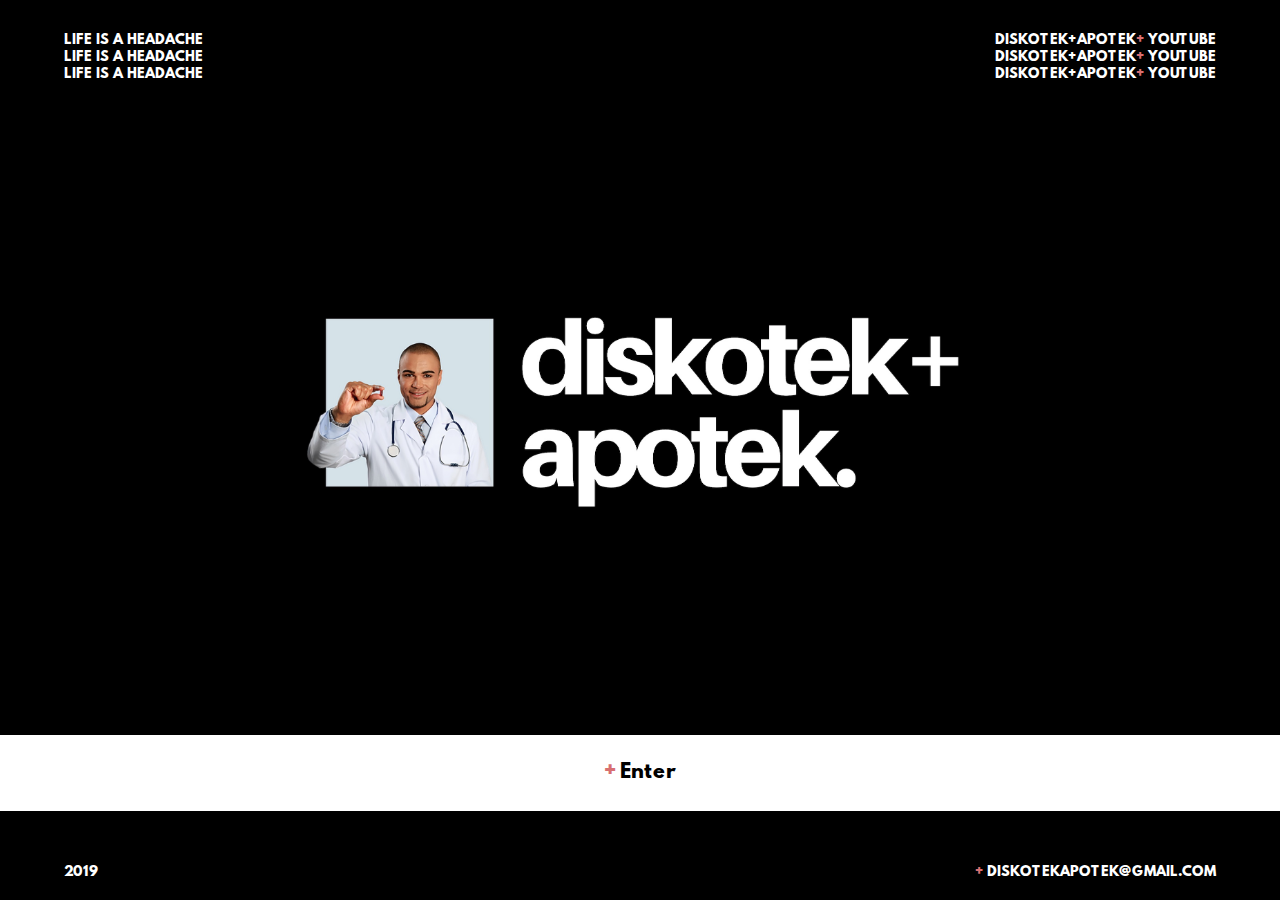
<file: index.html>
<!DOCTYPE html>
<html lang="en">
<head>
<meta charset="utf-8">
<title>Home - Diskotek+Apotek</title>
<meta name="viewport" content="width=device-width, initial-scale=1.0">
 <link rel="stylesheet" media='screen and (max-width: 650px)' href="mobile-style.css"/>
 <link rel="stylesheet" media='screen and (min-width: 650px)' href="style.css"/> 
<body>
<div id="skip"><a href="#maincontent">Skip to main content</a></div>
<header>
<div class="topper">
<p class="detailsleft">LIFE IS A HEADACHE<br>LIFE IS A HEADACHE<br>LIFE IS A HEADACHE</p>
<p class="detailsright">DISKOTEK+APOTEK<a href="http://bit.ly/2FKGK7m" target="blank">YOUTUBE</a><br>DISKOTEK+APOTEK<a href="http://bit.ly/2FKGK7m" target="blank">YOUTUBE</a><br>DISKOTEK+APOTEK<a href="http://bit.ly/2FKGK7m" target="blank">YOUTUBE</a><br></p><!--<br>DISKOTEK+APOTEK - <a href="https://soundcloud.com/diskotek-apotek" target="blank">SOUNDCLOUD</a><br>DISKOTEK+APOTEK - <a href="https://www.facebook.com/diskotekapotek/" target="blank">FACEBOOK</a><br>
</p>  -->
</div>

<img src="hugelogoblack2.jpg" alt="diskotek + apotek logotyp">
</header>

<nav>
<div class="menubar">
<ul>
<li></li>
<li><a href="releases2.0.html">Enter</a></li>
<li></li>
</ul>
</div>
</nav>

<footer>
<div id="bottom-left">
<p>2019</p>
</div>
<div id="bottom-center">
<p></p>
</div>
<div id="bottom-right">
<p><a href="mailto:diskotekapotek@gmail.com">DISKOTEKAPOTEK@GMAIL.COM</a></p>
</div>
</footer>

</body>
</html>
</file>
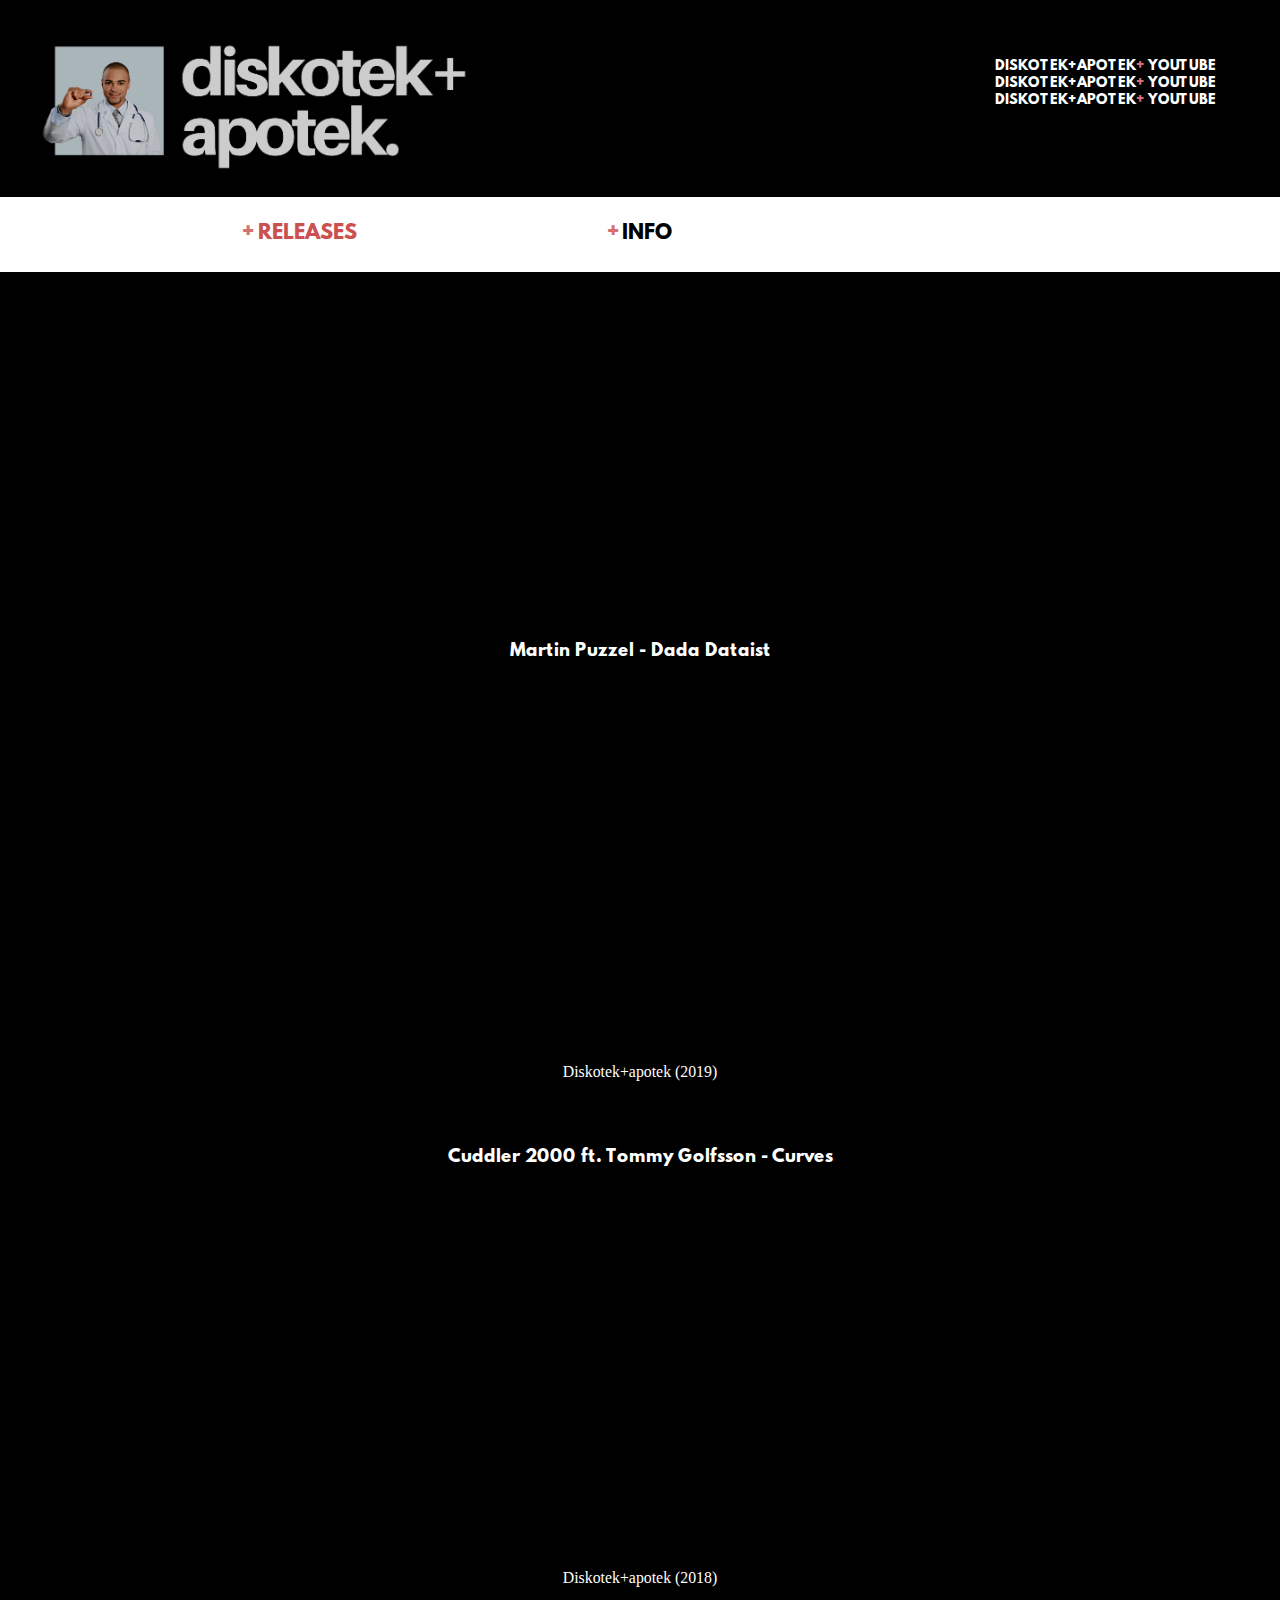
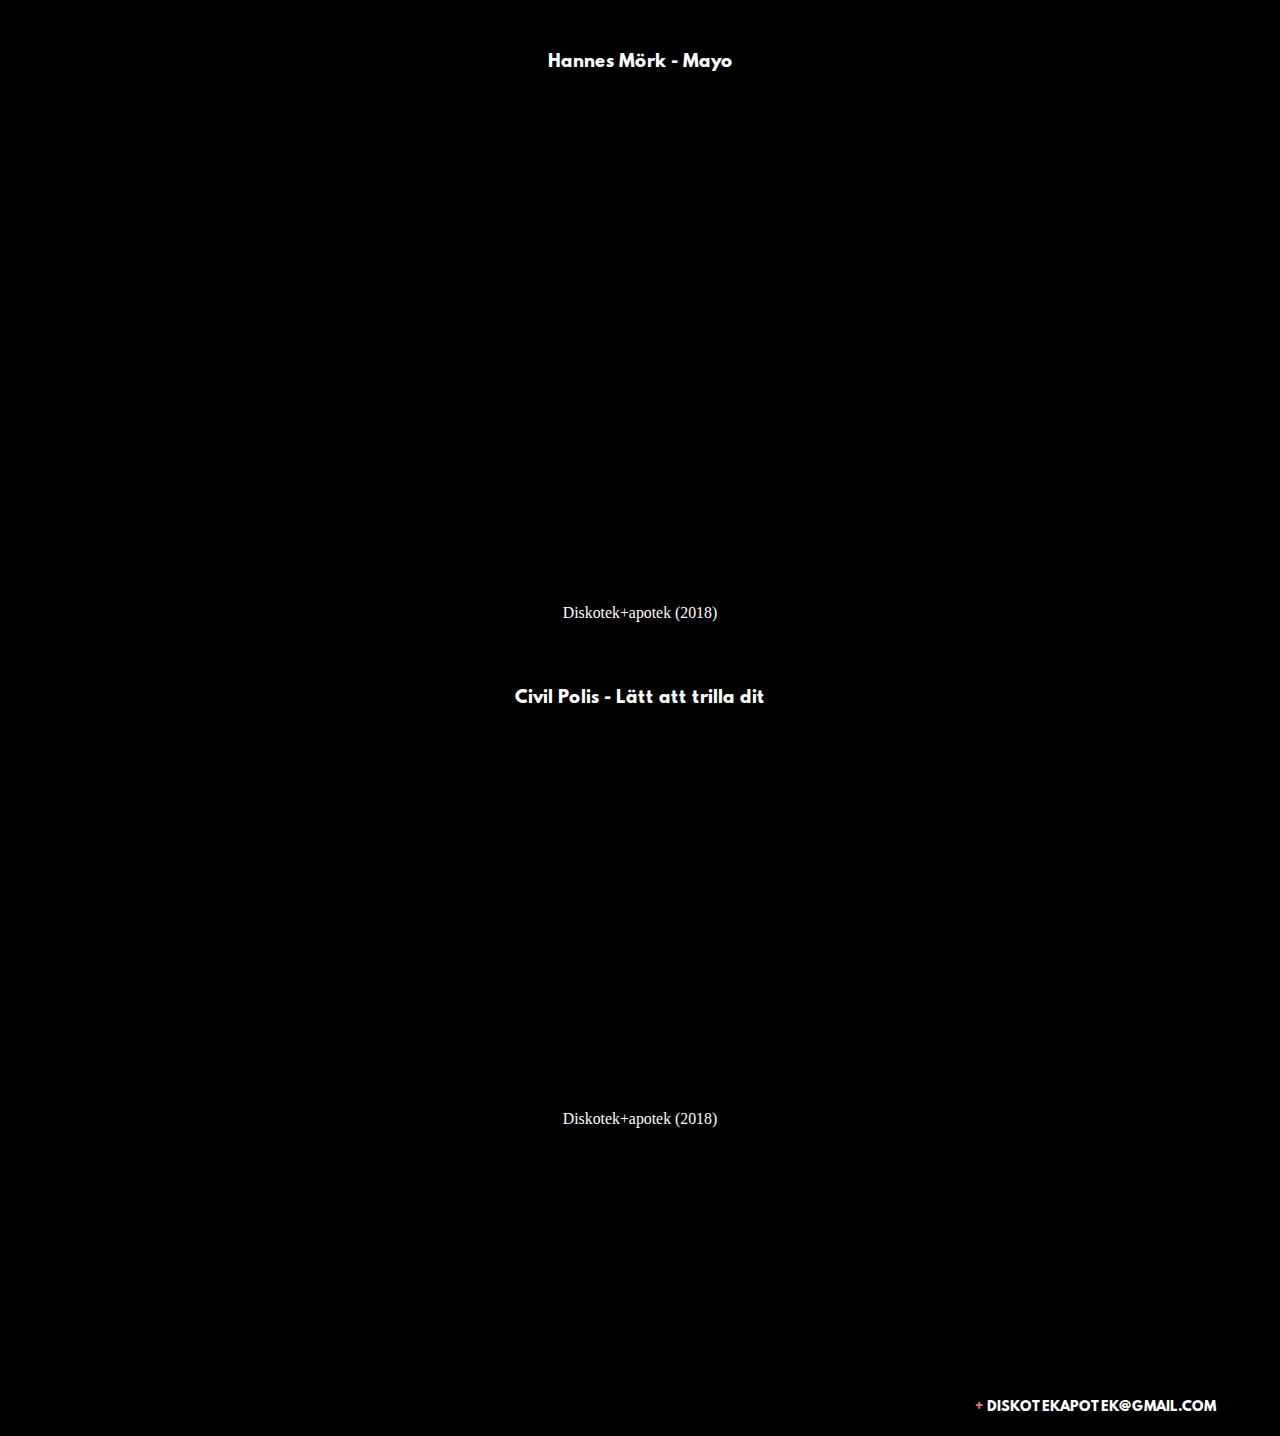
<file: martinpuzzel.html>
<!DOCTYPE html>
<html lang="en">
<head>
<meta charset="utf-8">
<title>Diskotek+Apotek - Releases</title>
<meta name="viewport" content="width=device-width, initial-scale=1.0">
 <link rel="stylesheet" media='screen and (max-width: 650px)' href="i-mobile-style.css"/>
 <link rel="stylesheet" media='screen and (min-width: 650px)' href="r2.0-style.css"/> 
<body>
<div id="skip"><a href="#maincontent">Skip to main content</a></div>
<header>
<div id="topper">
<p class="detailsright">DISKOTEK+APOTEK<a href="http://bit.ly/2FKGK7m" target="blank">YOUTUBE</a><br>DISKOTEK+APOTEK<a href="http://bit.ly/2FKGK7m" target="blank">YOUTUBE</a><br>DISKOTEK+APOTEK<a href="http://bit.ly/2FKGK7m" target="blank">YOUTUBE</a><br></p><!--<br>DISKOTEK+APOTEK - <a href="https://soundcloud.com/diskotek-apotek" target="blank">SOUNDCLOUD</a><br>DISKOTEK+APOTEK - <a href="https://www.facebook.com/diskotekapotek/" target="blank">FACEBOOK</a><br>
</p>  -->
</div>

    <div class="imagelink">
<a href="index.html"><img src="trueblacklogo.png" alt="diskotek + apotek logotyp" width="600"></a>
</div>

</header>

<nav>
<div class="menubar">
<ul>
<li><a href="releases2.0.html">RELEASES</a></li>
<li><a href="info.html">INFO</a></li>
</ul>
</div>
</nav>

<div id="maincontent">
<article>
<iframe width="560" height="315" src="https://www.youtube.com/embed/HThedZ74Zvk" frameborder="0" allow="accelerometer; autoplay; encrypted-media; gyroscope; picture-in-picture" allowfullscreen></iframe>
   <section>
     <h2>Martin Puzzel - Dada Dataist</h2>
   <div class="videoWrapper">
  <iframe width="560" height="315" src="https://www.youtube.com/embed/g_STp2Lfic8?&autoplay=1" frameborder="0" allow="accelerometer; autoplay; encrypted-media; gyroscope; picture-in-picture" allowfullscreen></iframe>
  </div>
<p>Diskotek+apotek (2019)</p>
 </section>
<!--
 <section>
 <h2>Martin Puzzel - Time's Up</h2>
<p>An audiovisual project from electronic musician Martin Puzzel and Hannes Mörk, providing the answer to every conceivable question on the nature of time in only 2.37. Only fools rush in.</p>
<a href="timesup.html">Read More</a>
  </section>
  -->
  <section>
 <h2>Cuddler 2000 ft. Tommy Golfsson - Curves</h2>
 <div class="videoWrapper">
<iframe width="560" height="315" src="https://www.youtube.com/embed/M2Ib3MjU3r0" frameborder="0" allow="accelerometer; autoplay; encrypted-media; gyroscope; picture-in-picture" allowfullscreen></iframe>
</div>
<p>Diskotek+apotek (2018)</p>
  </section>
  <section>
  <h2>Hannes Mörk - Mayo</h2>
<p></p>
<iframe src="https://e.issuu.com/anonymous-embed.html?u=hannesmork&d=mayo" style="border:none;width:100%;height:500px;" allowfullscreen></iframe>
<p>Diskotek+apotek (2018)</p>
 </section>
    <section>
     <h2>Civil Polis - Lätt att trilla dit</h2>
   <div class="videoWrapper">
  <iframe width="560" height="315" src="https://www.youtube.com/embed/1A8A1vcNvZw" frameborder="0" allow="accelerometer; autoplay; encrypted-media; gyroscope; picture-in-picture" allowfullscreen></iframe>
  </div>
    <p>Diskotek+apotek (2018)</p>
 </section>
 <div class="links">
<a href="http://bit.ly/2FKGK7m" target="blank">YOUTUBE</a><br>
<a href="https://soundcloud.com/diskotek-apotek" target="blank">SOUNDCLOUD</a><br>
<a href="https://www.facebook.com/diskotekapotek/" target="blank">FACEBOOK</a><br>
</div>
</article>
</div>

<footer>
<div id="bottom-left">
</div>
<div id="bottom-center">
</div>
<div id="bottom-right">
<p><a href="mailto:diskotekapotek@gmail.com">DISKOTEKAPOTEK@GMAIL.COM</a></p>
</div>
</footer>

</body>
</html>
</file>
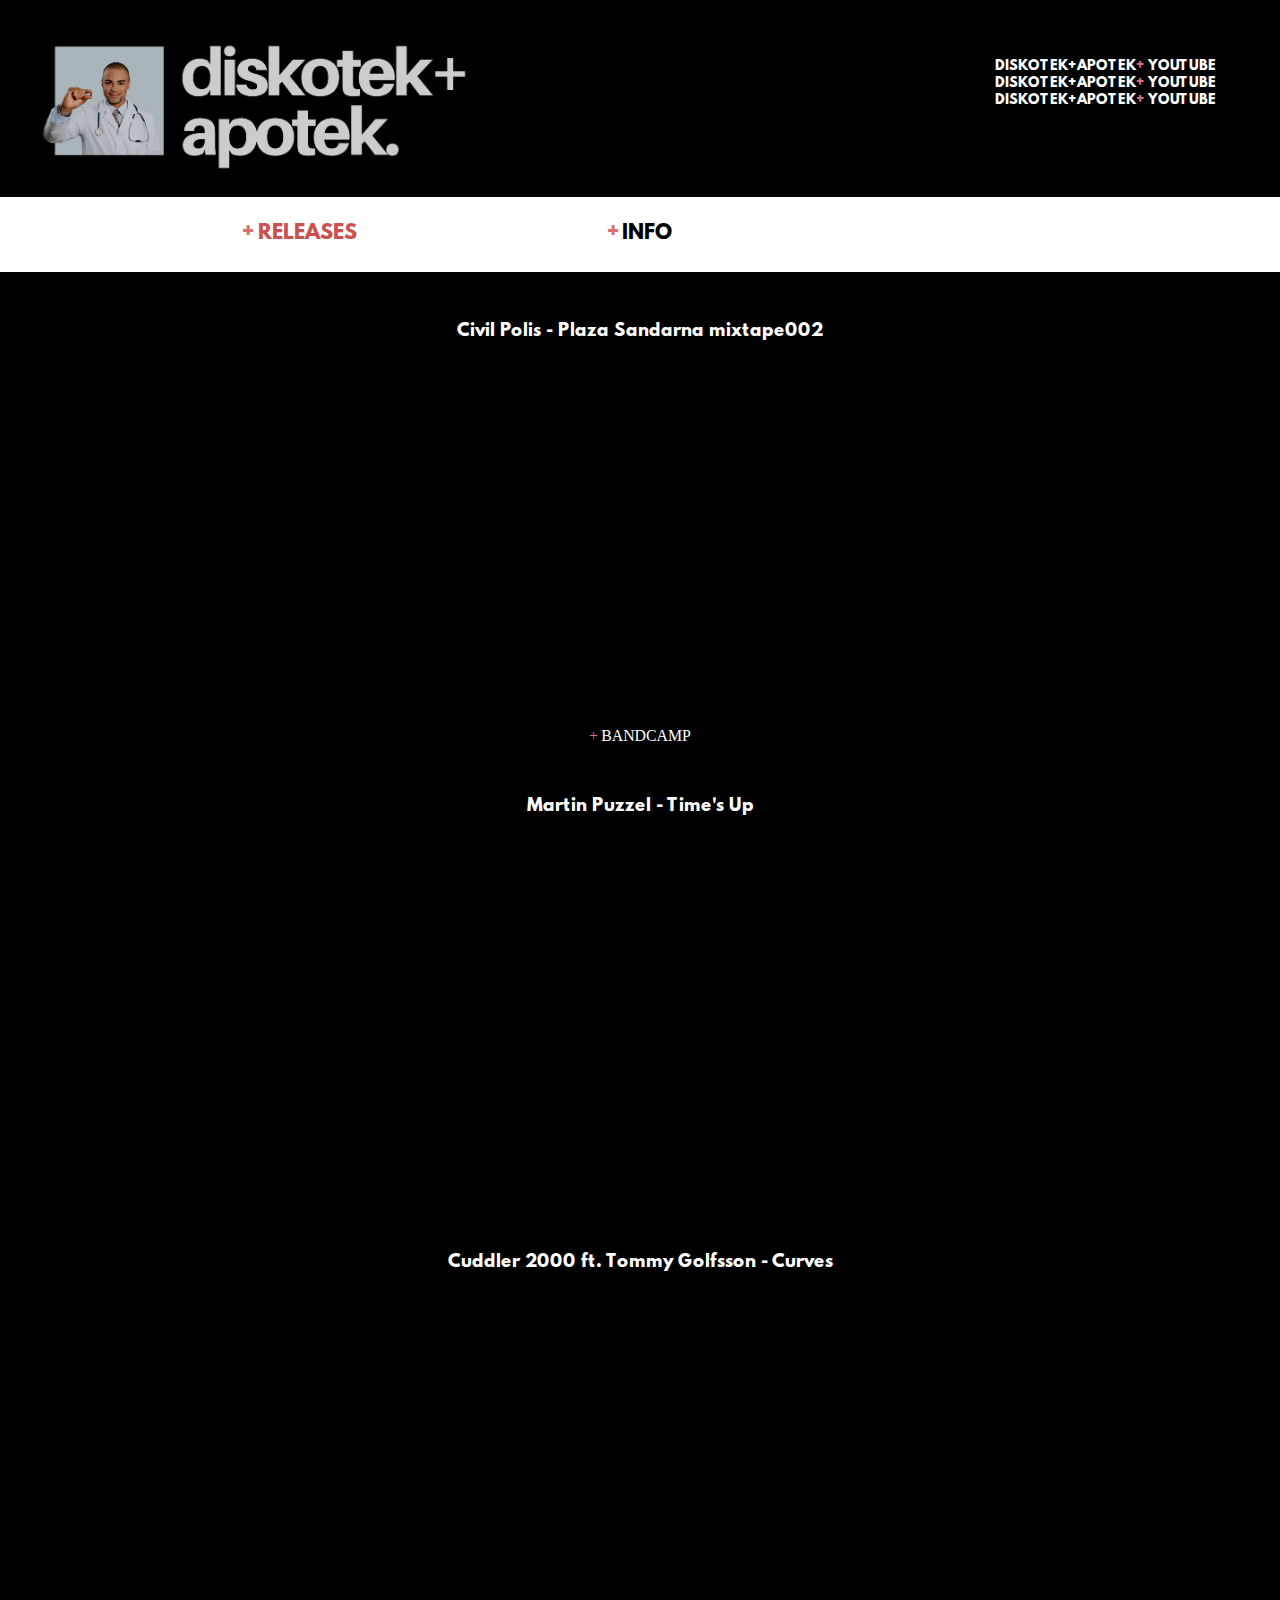
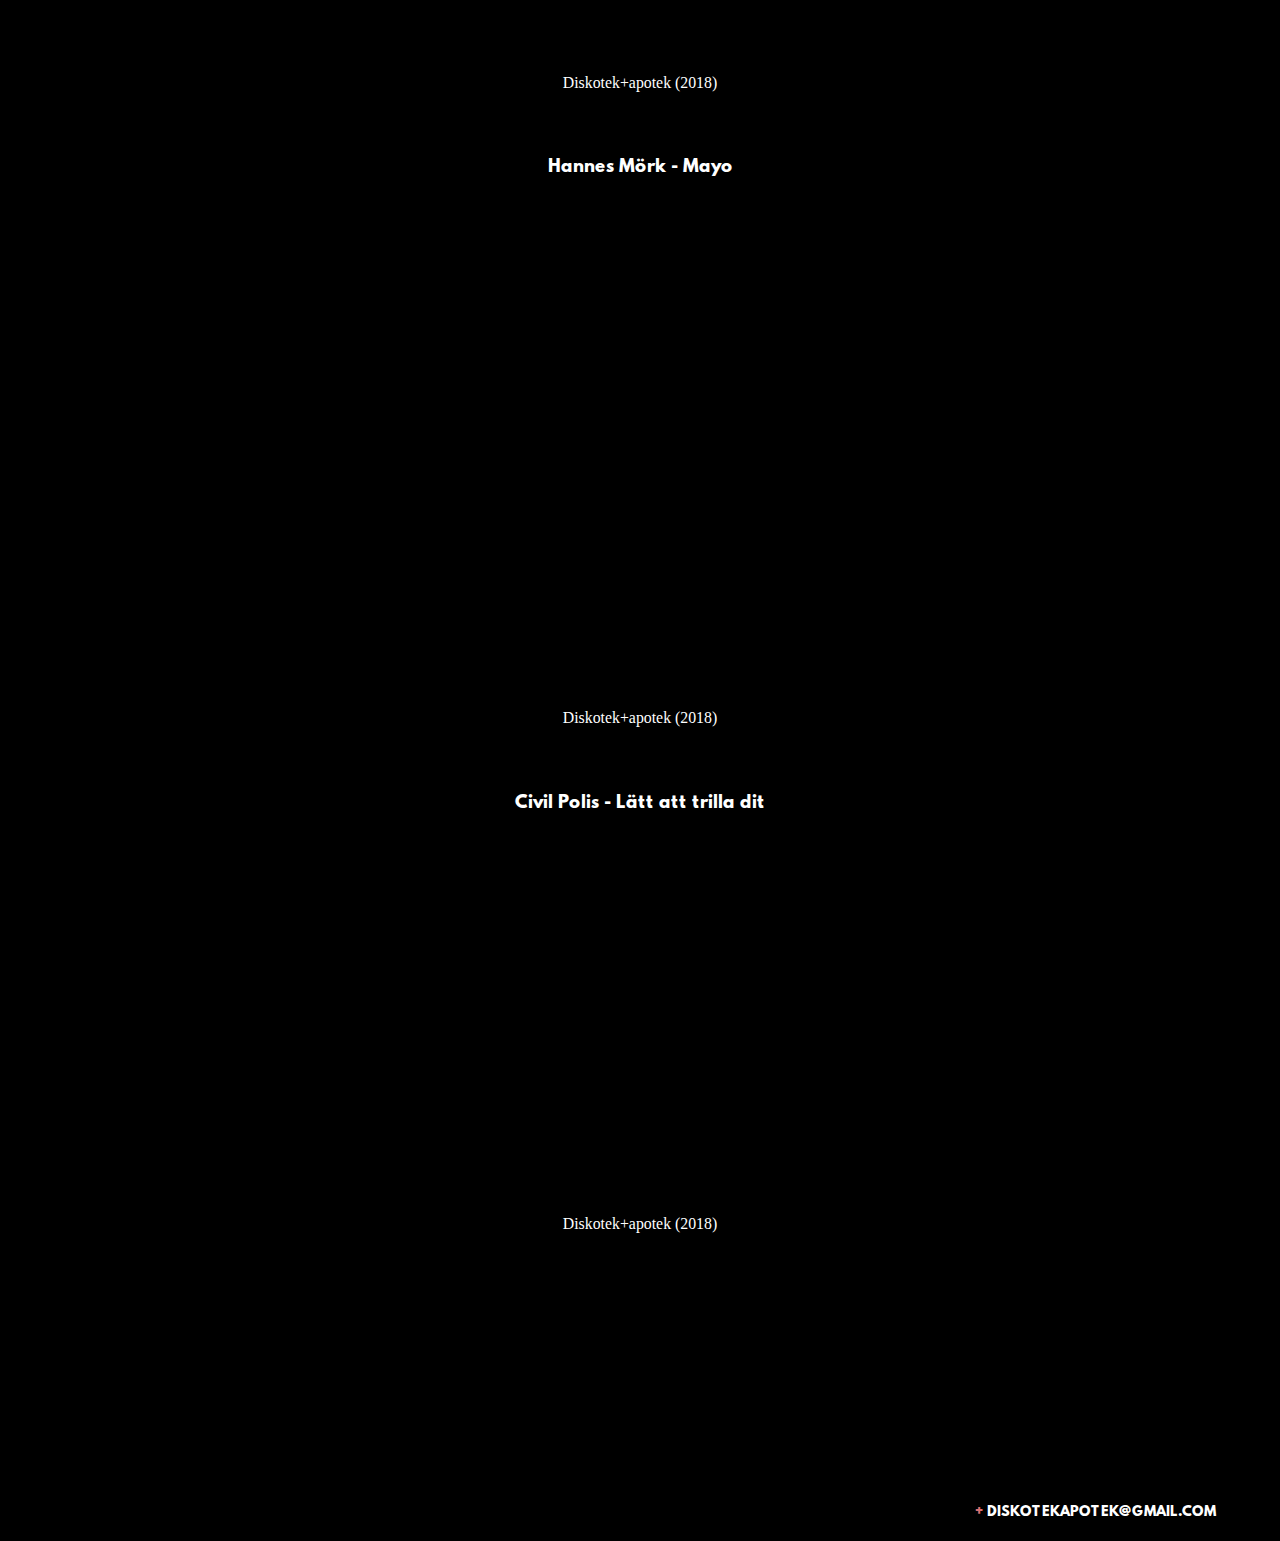
<file: releases2.0.html>
<!DOCTYPE html>
<html lang="en">
<head>
<meta charset="utf-8">
<title>Diskotek+Apotek - Releases</title>
<meta name="viewport" content="width=device-width, initial-scale=1.0">
 <link rel="stylesheet" media='screen and (max-width: 650px)' href="r-mobile-style.css"/>
 <link rel="stylesheet" media='screen and (min-width: 650px)' href="r2.0-style.css"/> 
<body>
<div id="skip"><a href="#maincontent">Skip to main content</a></div>
<header>
<div id="topper">
<p class="detailsright">DISKOTEK+APOTEK<a href="http://bit.ly/2FKGK7m" target="blank">YOUTUBE</a><br>DISKOTEK+APOTEK<a href="http://bit.ly/2FKGK7m" target="blank">YOUTUBE</a><br>DISKOTEK+APOTEK<a href="http://bit.ly/2FKGK7m" target="blank">YOUTUBE</a><br></p><!--<br>DISKOTEK+APOTEK - <a href="https://soundcloud.com/diskotek-apotek" target="blank">SOUNDCLOUD</a><br>DISKOTEK+APOTEK - <a href="https://www.facebook.com/diskotekapotek/" target="blank">FACEBOOK</a><br>
</p>  -->
</div>

    <div class="imagelink">
<a href="index.html"><img src="trueblacklogo.png" alt="diskotek + apotek logotyp" width="600"></a>
</div>

</header>

<nav>
<div class="menubar">
<ul>
<li><a href="releases2.0.html">RELEASES</a></li>
<li><a href="info.html">INFO</a></li>
</ul>
</div>
</nav>

<div id="maincontent">
<article>
<section>
 <h2>Civil Polis - Plaza Sandarna mixtape002</h2>
 <div class ="videoWrapper">
 <iframe width="560" height="315" src="https://www.youtube.com/embed/K9IkHH8LHhw?autoplay=1" frameborder="0" allow="accelerometer; autoplay; encrypted-media; gyroscope; picture-in-picture" allowfullscreen></iframe>
  </div>
  <a href="https://diskotekapotek.bandcamp.com/releases" target="blank">BANDCAMP</a>
  </section>
 <section>
 <h2>Martin Puzzel - Time's Up</h2>
 <div class ="videoWrapper">
 <iframe width="560" height="315" src="https://www.youtube.com/embed/zWUzvCB_2qE" frameborder="0" allow="accelerometer; autoplay; encrypted-media; gyroscope; picture-in-picture" allowfullscreen></iframe>
  </div>
  </section>
  <section>
 <h2>Cuddler 2000 ft. Tommy Golfsson - Curves</h2>
 <div class="videoWrapper">
<iframe width="560" height="315" src="https://www.youtube.com/embed/M2Ib3MjU3r0" frameborder="0" allow="accelerometer; autoplay; encrypted-media; gyroscope; picture-in-picture" allowfullscreen></iframe>
</div>
<p>Diskotek+apotek (2018)</p>
  </section>
  <section>
  <h2>Hannes Mörk - Mayo</h2>
<p></p>
<iframe src="https://e.issuu.com/anonymous-embed.html?u=hannesmork&d=mayo" style="border:none;width:100%;height:500px;" allowfullscreen></iframe>
<p>Diskotek+apotek (2018)</p>
 </section>
    <section>
     <h2>Civil Polis - Lätt att trilla dit</h2>
   <div class="videoWrapper">
  <iframe width="560" height="315" src="https://www.youtube.com/embed/1A8A1vcNvZw" frameborder="0" allow="accelerometer; autoplay; encrypted-media; gyroscope; picture-in-picture" allowfullscreen></iframe>
  </div>
    <p>Diskotek+apotek (2018)</p>
 </section>
 <div class="links">
<a href="http://bit.ly/2FKGK7m" target="blank">YOUTUBE</a><br>
<a href="https://soundcloud.com/diskotek-apotek" target="blank">SOUNDCLOUD</a><br>
<a href="https://www.facebook.com/diskotekapotek/" target="blank">FACEBOOK</a><br>
</div>
</article>
</div>

<footer>
<div id="bottom-left">
</div>
<div id="bottom-center">
</div>
<div id="bottom-right">
<p><a href="mailto:diskotekapotek@gmail.com">DISKOTEKAPOTEK@GMAIL.COM</a></p>
</div>
</footer>

</body>
</html>
</file>
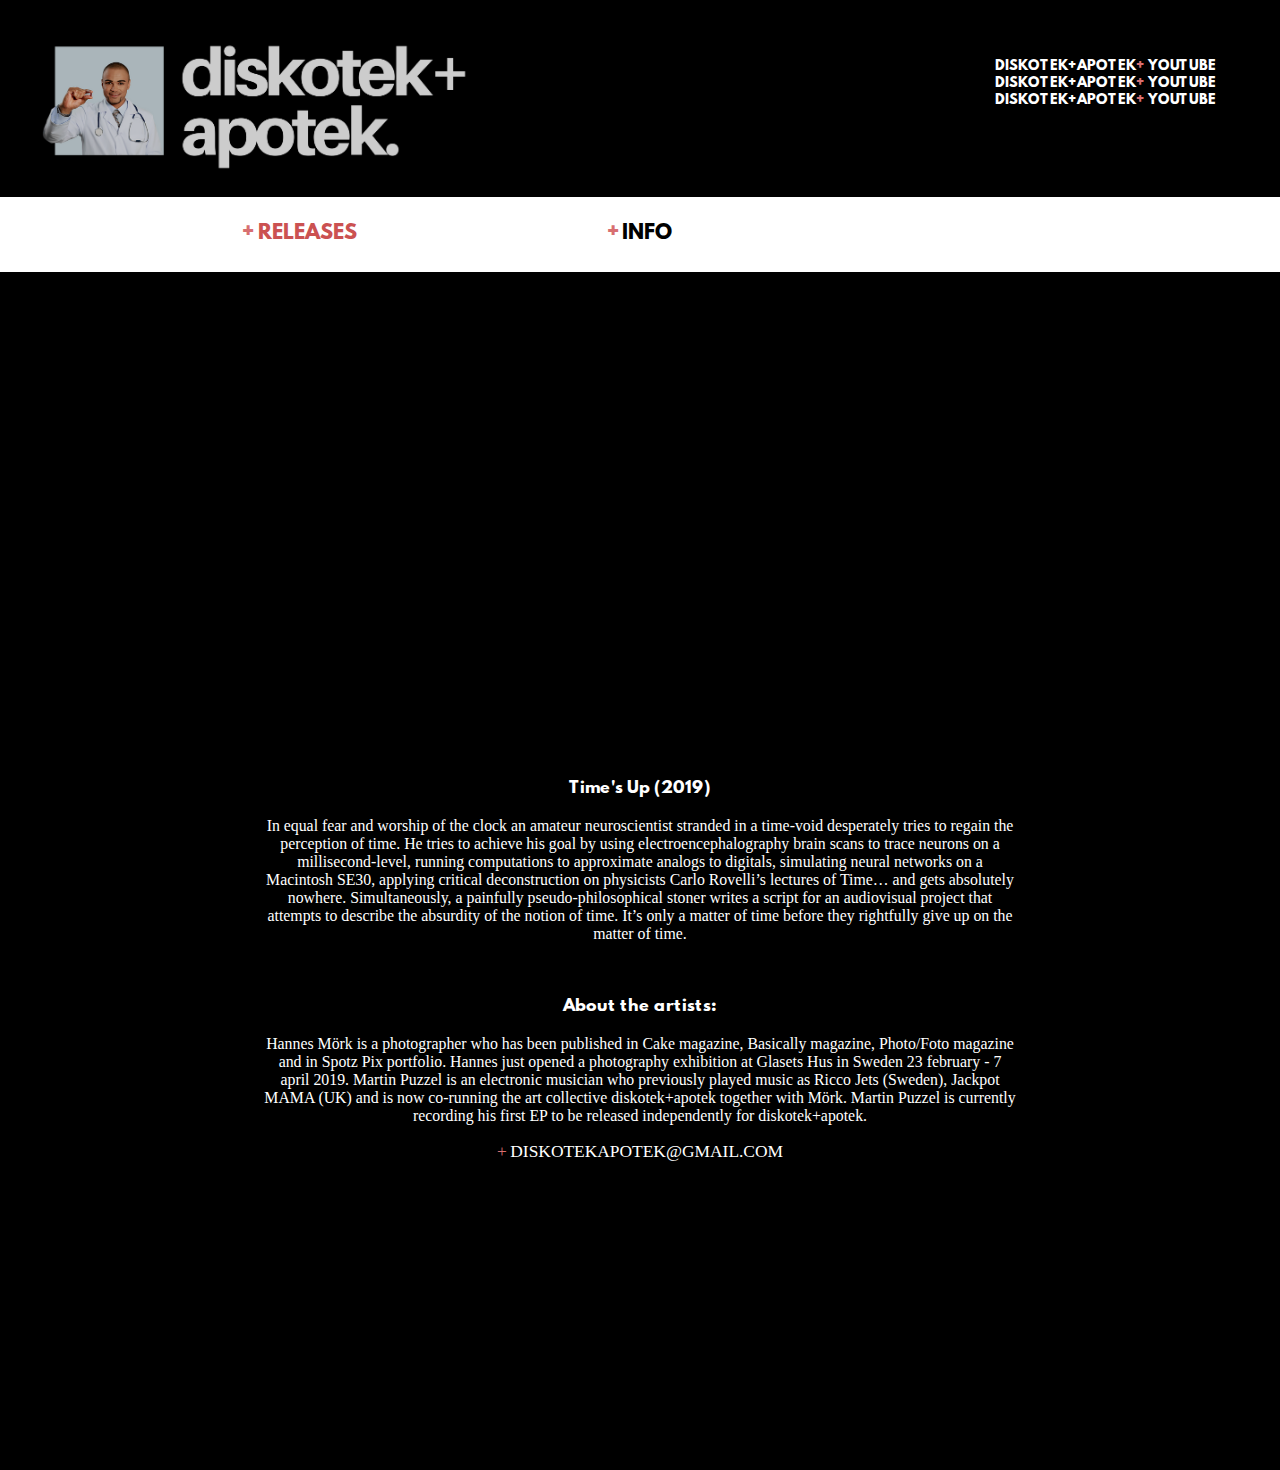
<file: time-is-up.html>
<!DOCTYPE html>
<html lang="en">
<head>
<meta charset="utf-8">
<title>Diskotek+Apotek - Time Is Up</title>
<meta name="viewport" content="width=device-width, initial-scale=1.0">
 <link rel="stylesheet" media='screen and (max-width: 650px)' href="i-mobile-style.css"/>
 <link rel="stylesheet" media='screen and (min-width: 650px)' href="r2.0-style.css"/> 
<body>
<div id="skip"><a href="#maincontent">Skip to main content</a></div>
<header>
<div id="topper">
<p class="detailsright">DISKOTEK+APOTEK<a href="http://bit.ly/2FKGK7m" target="blank">YOUTUBE</a><br>DISKOTEK+APOTEK<a href="http://bit.ly/2FKGK7m" target="blank">YOUTUBE</a><br>DISKOTEK+APOTEK<a href="http://bit.ly/2FKGK7m" target="blank">YOUTUBE</a><br></p><!--<br>DISKOTEK+APOTEK - <a href="https://soundcloud.com/diskotek-apotek" target="blank">SOUNDCLOUD</a><br>DISKOTEK+APOTEK - <a href="https://www.facebook.com/diskotekapotek/" target="blank">FACEBOOK</a><br>
</p>  -->
</div>

    <div class="imagelink">
<a href="index.html"><img src="trueblacklogo.png" alt="diskotek + apotek logotyp" width="600"></a>
</div>

</header>

<nav>
<div class="menubar">
<ul>
<li><a href="releases2.0.html">RELEASES</a></li>
<li><a href="info.html">INFO</a></li>
</ul>
</div>
</nav>

<div id="maincontent">
<article>
 <section2>
 <div class="videoWrapper">
 <iframe width="560" height="315" src="https://www.youtube.com/embed/zWUzvCB_2qE?&autoplay=1" frameborder="0" allow="accelerometer; autoplay; encrypted-media; gyroscope; picture-in-picture" allowfullscreen></iframe>
   </div>
<p>
<b>Time's Up (2019)</b><br><br>
In equal fear and worship of the clock an amateur neuroscientist stranded in a time-void desperately tries to regain the perception of time. He tries to achieve his goal by using electroencephalography brain scans to trace neurons on a millisecond-level, running computations to approximate  analogs to digitals, simulating neural networks on a Macintosh SE30, applying critical deconstruction on physicists Carlo Rovelli’s lectures of Time… and gets absolutely nowhere. Simultaneously, a painfully pseudo-philosophical stoner writes a script for an audiovisual project that attempts to describe the absurdity of the notion of time. It’s only a matter of time before they rightfully give up on the matter of time.
</b><br>
<br><br><br>
<b>About the artists:</b><br><br>
Hannes Mörk is a photographer who has been published in Cake magazine, Basically magazine, Photo/Foto magazine and in Spotz Pix portfolio. Hannes just opened a photography exhibition at Glasets Hus in Sweden 23 february - 7 april 2019. Martin Puzzel is an electronic musician who previously played music as Ricco Jets (Sweden), Jackpot MAMA (UK) and is now co-running the  art collective diskotek+apotek together with Mörk. Martin Puzzel is currently recording his first EP to be released independently for diskotek+apotek.
<br></p>
<p><a href="mailto:diskotekapotek@gmail.com">DISKOTEKAPOTEK@GMAIL.COM</a></p>
  </section>
   <div class="links">
<a href="http://bit.ly/2FKGK7m" target="blank">YOUTUBE</a><br>
<a href="https://soundcloud.com/diskotek-apotek" target="blank">SOUNDCLOUD</a><br>
<a href="https://www.facebook.com/diskotekapotek/" target="blank">FACEBOOK</a><br>
</div>
</article>
</div>

<footer>
<div id="bottom-left">
</div>
<div id="bottom-center">
</div>
<div id="bottom-right">
</div>
</footer>

</body>
</html>
</file>
<file: mobile-style.css>
body{
background-color: black;
padding: 0%;
margin: 0%;
font-size: 90%;
width: 100%;
}

@font-face {
    font-family: 'leaguespartan';
    src: url('leaguespartan-bold.eot');
    src: url('leaguespartan-bold.eot?#iefix') format('embedded-opentype'),
         url('leaguespartan-bold.woff2') format('woff2'),
         url('leaguespartan-bold.woff') format('woff'),
         url('leaguespartan-bold.ttf') format('truetype'),
         url('leaguespartan-bold.svg#league_spartanbold') format('svg');
    font-weight: bold;
    font-style: normal;
}

* {
	font-family: leaguespartan;
	color: black;
}

a:hover {
	opacity: 0.8;
	color: #cb5151;}
	
	a {
		text-decoration: none;}
			a::before {
				content: "+";
				color: #D86F71;
				margin-right: 0.2em;}
				
#skip {
	background: black;
	z-index: 2;}
#skip a
{ 
position:absolute; 
left:-10000px; 
top:auto; 
width:1px; 
height:1px; 
overflow:hidden;
} 
#skip a:focus 
{ 
position:static; 
width:auto; 
height:auto; 
} 

	

img {
	display: inline-block;
    width: 100%;
    height: auto;
    z-index: -1;
    position: absolute;
  top: 45%;
  left: 50%;
  /* bring your own prefixes */
 -webkit-transform: translate(-50%, -50%);
 -moz-transform: translate(-50%, -50%);
  -o-transform: translate(-50%, -50%);
}

header img {
content: url("2.png")}

.detailsright {
	position: absolute;
right: 0px;
top: 0px;
margin: 5% 5%;
color: black;
line-height: 1.5em;
}

.detailsright a {
	color: white;}
	
.detailsright a:hover {
	opacity: 0.8;
	color: #cb5151;}

.detailsleft {
position: absolute;
left: 0px;
top: 0px;
margin: 2.5% 5%;
display: none;
}

.detailsright, .detailsleft, #bottom-left, #bottom-right{
	font-size: 90%;}
	
.topper {
	display: none; }

/**Navigation**/

nav {
	width: 100%;
	position: absolute;
	bottom: 8%;}

.menubar {
	 list-style:none;
    margin:1em 0;
    border-bottom: 0.25em solid black;
    border-top: 0.25em solid black;
    padding: 1em;
    text-align:center;
	position: relative;
	background: white;}
	
ul { margin: 0; padding: 0; }

nav li{
    display:inline-block;
       padding: 0.1em 0.9em;
       margin: 0em;
}
nav a{
    font-size: 100%;
}
	
	#bottom-left {
	position: absolute;
	left: 0px;
	margin-left: 5%;
	bottom: 0px;
	margin-bottom: 0.5%;
	display: none;}
	
#bottom-right {
	position: absolute;
	width: 100%;
    text-align: center;
    margin-bottom: 2.5%;
    bottom: 0px;
    font-size: 90%}
    
    #bottom-right * {
    	color: white;}
	
#bottom-center {
	position: absolute;
	width: 100%;
    text-align: center;
    margin-bottom: 1.5%;
    bottom: 0px;
    display:none;}
</file>
<file: style.css>
body{
background-color: black;
padding: 0%;
margin: 0%;
font-size: 90%;
width: 100%;
}

@font-face {
    font-family: 'leaguespartan';
    src: url('leaguespartan-bold.eot');
    src: url('leaguespartan-bold.eot?#iefix') format('embedded-opentype'),
         url('leaguespartan-bold.woff2') format('woff2'),
         url('leaguespartan-bold.woff') format('woff'),
         url('leaguespartan-bold.ttf') format('truetype'),
         url('leaguespartan-bold.svg#league_spartanbold') format('svg');
    font-weight: bold;
    font-style: normal;
}

* {
	font-family: leaguespartan;
	color: white;
}

a:hover {
	opacity: 0.8;
	color: #cb5151;}
	
	a {
		text-decoration: none;}
			a::before {
				content: "+";
				color: #D86F71;
				margin-right: 0.2em;}
				
#skip {
	background: black;
	z-index: 2;}
#skip a
{ 
position:absolute; 
left:-10000px; 
top:auto; 
width:1px; 
height:1px; 
overflow:hidden;
} 
#skip a:focus 
{ 
position:static; 
width:auto; 
height:auto; 
} 

	

img {
    width: 60%;
    height: auto;
    z-index: -1;
    position: absolute;
  top: 45%;
  left: 50%;
  /* bring your own prefixes */
 -webkit-transform: translate(-50%, -50%);
 -moz-transform: translate(-50%, -50%);
  -o-transform: translate(-50%, -50%);
}

.detailsright {
position: absolute;
right: 0px;
top: 0px;
margin: 2.5% 5%;
}

.detailsleft {
position: absolute;
left: 0px;
top: 0px;
margin: 2.5% 5%;
}

.detailsright, .detailsleft, #bottom-left, #bottom-right{
	font-size: 90%;}

/**Navigation**/
nav * {
	color: black;}
nav {
	width: 100%;
	position: absolute;
	bottom: 8%;}

.menubar {
	 list-style:none;
    margin:1em 0;
    border-bottom: 0.25em solid black;
    border-top: 0.25em solid black;
    padding: 1em;
    text-align:center;
	position: relative;
	background: white;}
	
ul { margin: 0; padding: 0; }

nav li{
    display:inline-block;
       padding: 0.8em;
       margin: 0em;
}
nav a{
    font-size: 135%;
}

nav li:nth-of-type(2)
 {text-align: center;
}
	
	nav li:nth-of-type(1)
 {
 	position: absolute;
 	left: 18%;
}
	
	nav li:nth-of-type(3)
 {
 	position: absolute;
 	right: 18%;
}
	
#bottom-left {
	position: absolute;
	left: 0px;
	margin-left: 5%;
	bottom: 0px;
	margin-bottom: 0.5%;
	font-size: 90%;}
	
#bottom-right {
	position: absolute;
	right: 0px;
	margin-right: 5%;
	bottom: 0px;
	margin-bottom: 0.5%;
	font-size: 90%;}
	
#bottom-center {
	position: absolute;
	width: 100%;
	margin-bottom: 0.5%;
    text-align: center;
    bottom: 0px;
    font-size: 90%;}
</file>
<file: i-mobile-style.css>
body{
background-color: black;
padding: 0%;
margin: 0%;
font-size: 90%;
width: 100%;
}


@font-face {
    font-family: 'leaguespartan';
    src: url('leaguespartan-bold.eot');
    src: url('leaguespartan-bold.eot?#iefix') format('embedded-opentype'),
         url('leaguespartan-bold.woff2') format('woff2'),
         url('leaguespartan-bold.woff') format('woff'),
         url('leaguespartan-bold.ttf') format('truetype'),
         url('leaguespartan-bold.svg#league_spartanbold') format('svg');
    font-weight: bold;
    font-style: normal;
}

* {
	font-family: leaguespartan;
	color: white;
    box-sizing: border-box;
}

a:hover {
	opacity: 0.8;
	color: #cb5151;}
	
	a {
		text-decoration: none;}
			a::before {
				content: "+";
				color: #D86F71;
				margin-right: 0.2em;}
		
h2, h3 {line-height: 0.5em;}

h2 {font-size: 100%;}
h3 {font-size: 100%;}

h2, h3 {
	padding-top: 2%}

.topper {
	display: none;}

.videoWrapper {
	position: relative;
	padding-bottom: 56.25%; /* 16:9 */
	padding-top: 25px;
	height: 0;
}
.videoWrapper iframe {
	position: absolute;
	top: 0;
	left: 0;
	width: 100%;
	height: 100%;
}


#skip {
	background: black;
	z-index: 2;}
#skip a
{ 
position:absolute; 
left:-10000px; 
top:auto; 
width:1px; 
height:1px; 
overflow:hidden;
} 
#skip a:focus 
{ 
position:static; 
width:auto; 
height:auto; 
} 

header {
	width: 100%;
	height: auto;	
	padding: 13% 0%;
	}

header img {
    width: 80%;
    padding: 0.5em;
    height: auto;
    z-index: +1;
    position: absolute;
  top: 0%;
  left: 50%;
  /* bring your own prefixes */
 -webkit-transform: translate(-50%, -0%);
 -moz-transform: translate(-50%, -0%);
  -o-transform: translate(-50%, -0%);
}

header img {
content: url("2.png")}

.imagelink a::before {
	content: none;}

.detailsright {
position: absolute;
right: 0px;
top: 2em;
margin: 2.5% 5%;
display: none;}

.detailsleft {
position: absolute;
left: 0px;
top: 0px;
margin: 2.5% 5%;}

.detailsright, .detailsleft, #bottom-left, #bottom-right{
	font-size: 90%;}

/**Navigation**/

nav {
	width: 100%;}

.menubar {
	 list-style:none;
    margin:1em 0;
    border-bottom: 0.25em solid black;
    border-top: 0.25em solid black;
    padding: 1em;
    text-align:center;
	position: relative;
	background: white;}
	
.menubar a {
	color: black;}

ul { margin: 0; padding: 0; }

nav li{
    display:inline-block;
       padding: 0.1em 0.9em;
       margin: 0em;
}
nav a{
    font-size: 100%;
}


	nav li:nth-of-type(2) a
 {
 	color: #cb5151;
}
	
/*content*/

/*content*/

article img {
	width: 70%;
	height: auto;}
	
article {
	    margin-top: 2.5%;
		margin-bottom: 20%;
		text-align: center;}
		
article h2 {
	font-size: 90%;}
	
article h2 {line-height: 1em;}
	

/* The grid: Four equal sections that floats next to each other */
section {
	display: inline-block;
	height: auto;
    width: 80%;
    margin-left: 10%;
    margin-right: 10%;
    margin-bottom: 2em;
    padding: 0.5em;
}

/* Clear floats after the sections */
article:after {
    content: "";
    display: table;
    clear: both;
}
	
article p, article a {
	font-family: bodoni; }
	
	.date {
	border-bottom: 0.15em solid #d5e3e8;
	border-top: 0.15em solid #d5e3e8;}
	
	.clicklink {
		  border-bottom: 0.15em solid #d5e3e8;}

/*footer*/

footer {
	position: relative;
	width: 100%;
	margin-top: 2em;
	margin-bottom: 0.5em;}
	
	#bottom-left {
	position: absolute;
	left: 0px;
	margin-left: 5%;
	bottom: 0px;
	margin-bottom: 0.5%;
	display: none;}
	
#bottom-right {
	position: absolute;
	width: 100%;
    text-align: center;
    margin-bottom: 2.5%;
    bottom: 0px;
    font-size: 90%}
    
    #bottom-right * {
    	color: white;}
	
#bottom-center {
	position: absolute;
	width: 100%;
    text-align: center;
    margin-bottom: 1.5%;
    bottom: 0px;
    display:none;}
    
.links {
	display: none; }
</file>
<file: r2.0-style.css>
body{
background-color: black;
/**background-image: url(planta5.jpg);
background-repeat: repeat-x;
background-attachment: fixed;
background-position: bottom;
background-size: 90%;
**/
padding: 0%;
margin: 0%;
font-size: 90%;
width: 100%;
}

@font-face {
    font-family: 'leaguespartan';
    src: url('leaguespartan-bold.eot');
    src: url('leaguespartan-bold.eot?#iefix') format('embedded-opentype'),
         url('leaguespartan-bold.woff2') format('woff2'),
         url('leaguespartan-bold.woff') format('woff'),
         url('leaguespartan-bold.ttf') format('truetype'),
         url('leaguespartan-bold.svg#league_spartanbold') format('svg');
    font-weight: bold;
    font-style: normal;
}

* {
	font-family: leaguespartan;
	color: white;
    box-sizing: border-box;
}
	
	a {
		text-decoration: none;}
			a::before {
				content: "+";
				color: #D86F71;
				margin-right: 0.2em;}
		
h2, h3 {line-height: 0.5em;}

h2 {font-size: 115%;}
h3 {font-size: 100%;}

.videoWrapper {
	position: relative;
	padding-bottom: 56.25%; /* 16:9 */
	padding-top: 25px;
	height: 0;
}
.artistimg {
	width: 50%;
	height: 50%;
}

.artistimg2 {
	width: 80%;
	height: 50%;
}

.artistimage {
	width: 100%;
	height: 100%;
}
.videoWrapper iframe {
	position: absolute;
	top: 0;
	left: 0;
	width: 100%;
	height: 100%;
}

#skip {
	background: black;
	z-index: 2;}
#skip a
{ 
position:absolute; 
left:-10000px; 
top:auto; 
width:1px; 
height:1px; 
overflow:hidden;
} 
#skip a:focus 
{ 
position:static; 
width:auto; 
height:auto; 
} 


header {
	width: 100%;
	height: auto;	
	padding: 7% 0%;
	}

header img {
    width: 40%;
    padding: 0.5em;
    height: auto;
    z-index: +1;
    position: absolute;
  top: 0%;
  left: 0%;
  /* bring your own prefixes */
 -webkit-transform: translate(-0%, -0%);
 -moz-transform: translate(-0%, -0%);
  -o-transform: translate(-0%, -0%);
}

.imagelink a::before {
	content: none;}
	
.detailsright {
position: absolute;
right: 0px;
top: 2em;
margin: 2.5% 5%;
color: white;}

.detailsright a{
	color: white;}

.detailsleft {
position: absolute;
left: 0px;
top: 0px;
margin: 2.5% 5%;}

.detailsright, .detailsleft, #bottom-left, #bottom-right{
	font-size: 90%;}
	
	a:hover {
	opacity: 0.8;
	color: #cb5151;}

/**Navigation**/

nav {
	width: 100%;}

.menubar {
	 list-style:none;
    margin:1em 0;
    border-bottom: 0.25em solid black;
    border-top: 0.25em solid black;
    padding: 1em;
    text-align:center;
	position: relative;
	background: white;}

ul { margin: 0; padding: 0; }

nav li{
    display:inline-block;
       padding: 0.8em;
       margin: 0em;
}
nav a{
    font-size: 135%;
    color: black;
}

	nav li:nth-of-type(1)
 {
 	position: absolute;
 	left: 18%;
}

	nav li:nth-of-type(1) a
 {
 	color: #cb5151;
}
	

nav li:nth-of-type(2)
 {text-align: center;
}
	
	nav li:nth-of-type(3)
 {
 	position: absolute;
 	right: 18%;
}

/*content*/

article img {
	width: 80%;
	height: auto;}
	
article {
	    margin-top: 2.5%;
		margin-bottom: 20%;
		text-align: center;}
	
	
	.clicklink {
		  border-bottom: 0.15em solid #d5e3e8;}

/* The grid: Four equal sections that floats next to each other */
section {
	display: inline-block;
	height: auto;
    width: 50%;
    margin-left: 10%;
    margin-right: 10%;
    margin-bottom: 2em;
    padding: 0.5em;
}

section * {
	color: white;}
	
.links {display:none;}

section2 {
	display: inline-block;
	height: auto;
    width: 60%;
    margin-left: 10%;
    margin-right: 10%;
    margin-bottom: 2em;
    padding: 0.5em;
}

section2 * {
	color: white;}
	
section2 p {
	font-size: 50%;
	text-align: center;}

/* Style the images inside the grid */
section img {
    opacity: 1; 
    cursor: pointer; 
}

section img:hover {
    opacity: 0.8;
}

/* Clear floats after the sections */
article:after {
    content: "";
    display: table;
    clear: both;
}

.date {
	border-bottom: 0.15em solid #d5e3e8;
	border-top: 0.15em solid #d5e3e8;}
	
	.clicklink {
		  border-bottom: 0.15em solid #d5e3e8;}
	
article a, article p {
	font-family: bodoni;
	font-size: 110%;}

/*footer*/

footer {
	position: relative;
	width: 100%;
	margin-bottom: 3em;}
	
#bottom-left {
	position: absolute;
	left: 0px;
	margin-left: 5%;
	bottom: 0px;
	margin-bottom: 0.5%;
	font-size: 90%;}
	
#bottom-right {
	position: absolute;
	right: 0px;
	margin-right: 5%;
	bottom: 0px;
	margin-bottom: 0.5%;
	font-size: 90%;}
	
#bottom-center {
	position: absolute;
	width: 100%;
	margin-bottom: 0.5%;
    text-align: center;
    bottom: 0px;
    font-size: 90%;}
</file>
<file: r-mobile-style.css>
body{
background-color: black;
padding: 0%;
margin: 0%;
font-size: 90%;
width: 100%;
}


@font-face {
    font-family: 'leaguespartan';
    src: url('leaguespartan-bold.eot');
    src: url('leaguespartan-bold.eot?#iefix') format('embedded-opentype'),
         url('leaguespartan-bold.woff2') format('woff2'),
         url('leaguespartan-bold.woff') format('woff'),
         url('leaguespartan-bold.ttf') format('truetype'),
         url('leaguespartan-bold.svg#league_spartanbold') format('svg');
    font-weight: bold;
    font-style: normal;
}

* {
	font-family: leaguespartan;
	color: white;
    box-sizing: border-box;
}

a:hover {
	opacity: 0.8;
	color: #cb5151;}
	
	a {
		text-decoration: none;}
			a::before {
				content: "+";
				color: #D86F71;
				margin-right: 0.2em;}
		
h2, h3 {line-height: 0.5em;}

h2 {font-size: 100%;}
h3 {font-size: 100%;}

h2, h3 {
	padding-top: 2%}

.topper {
	display: none;}

.videoWrapper {
	position: relative;
	padding-bottom: 56.25%; /* 16:9 */
	padding-top: 25px;
	height: 0;
}
.videoWrapper iframe {
	position: absolute;
	top: 0;
	left: 0;
	width: 100%;
	height: 100%;
}


#skip {
	background: black;
	z-index: 2;}
#skip a
{ 
position:absolute; 
left:-10000px; 
top:auto; 
width:1px; 
height:1px; 
overflow:hidden;
} 
#skip a:focus 
{ 
position:static; 
width:auto; 
height:auto; 
} 

header {
	width: 100%;
	height: auto;	
	padding: 13% 0%;
	}

header img {
    width: 80%;
    padding: 0.5em;
    height: auto;
    z-index: +1;
    position: absolute;
  top: 0%;
  left: 50%;
  /* bring your own prefixes */
 -webkit-transform: translate(-50%, -0%);
 -moz-transform: translate(-50%, -0%);
  -o-transform: translate(-50%, -0%);
}

header img {
content: url("2.png")}

.imagelink a::before {
	content: none;}

.detailsright {
position: absolute;
right: 0px;
top: 2em;
margin: 2.5% 5%;
display: none;}

.detailsleft {
position: absolute;
left: 0px;
top: 0px;
margin: 2.5% 5%;}

.detailsright, .detailsleft, #bottom-left, #bottom-right{
	font-size: 90%;}

/**Navigation**/

nav {
	width: 100%;}

.menubar {
	 list-style:none;
    margin:1em 0;
    border-bottom: 0.25em solid black;
    border-top: 0.25em solid black;
    padding: 1em;
    text-align:center;
	position: relative;
	background: white;}
	
.menubar a {
	color: black;}

ul { margin: 0; padding: 0; }

nav li{
    display:inline-block;
       padding: 0.1em 0.9em;
       margin: 0em;
}
nav a{
    font-size: 100%;
}


	nav li:nth-of-type(1) a
 {
 	color: #cb5151;
}
	
/*content*/

/*content*/

article img {
	width: 70%;
	height: auto;}
	
article {
	    margin-top: 2.5%;
		margin-bottom: 20%;
		text-align: center;}
		
article h2 {
	font-size: 90%;}
	
article h2 {line-height: 1em;}
	

/* The grid: Four equal sections that floats next to each other */
section {
	display: inline-block;
	height: auto;
    width: 80%;
    margin-left: 10%;
    margin-right: 10%;
    margin-bottom: 2em;
    padding: 0.5em;
}

/* Clear floats after the sections */
article:after {
    content: "";
    display: table;
    clear: both;
}
	
article p, article a {
	font-family: bodoni; }
	
	.date {
	border-bottom: 0.15em solid #d5e3e8;
	border-top: 0.15em solid #d5e3e8;}
	
	.clicklink {
		  border-bottom: 0.15em solid #d5e3e8;}

/*footer*/

footer {
	position: relative;
	width: 100%;
	margin-top: 2em;
	margin-bottom: 0.5em;}
	
	#bottom-left {
	position: absolute;
	left: 0px;
	margin-left: 5%;
	bottom: 0px;
	margin-bottom: 0.5%;
	display: none;}
	
#bottom-right {
	position: absolute;
	width: 100%;
    text-align: center;
    margin-bottom: 2.5%;
    bottom: 0px;
    font-size: 90%}
    
    #bottom-right * {
    	color: white;}
	
#bottom-center {
	position: absolute;
	width: 100%;
    text-align: center;
    margin-bottom: 1.5%;
    bottom: 0px;
    display:none;}
    
.links {
	display: none; }
</file>
